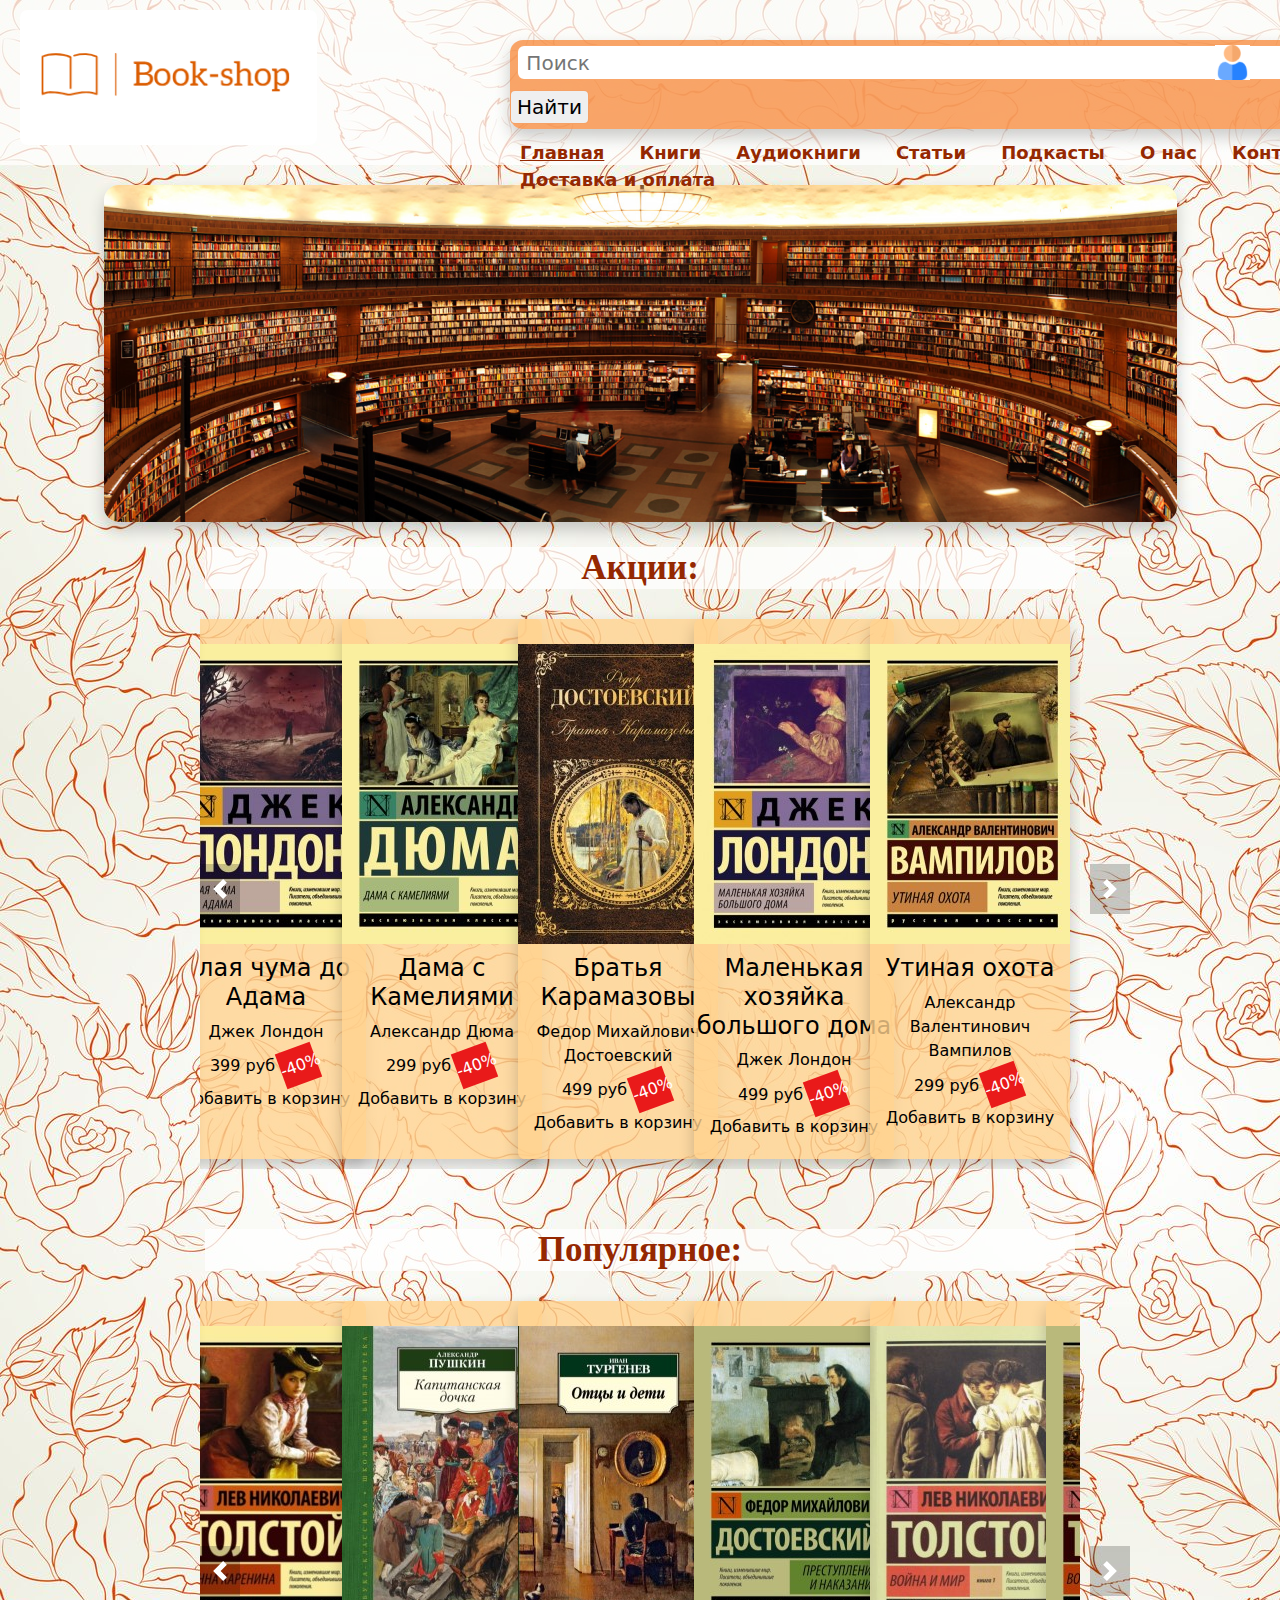
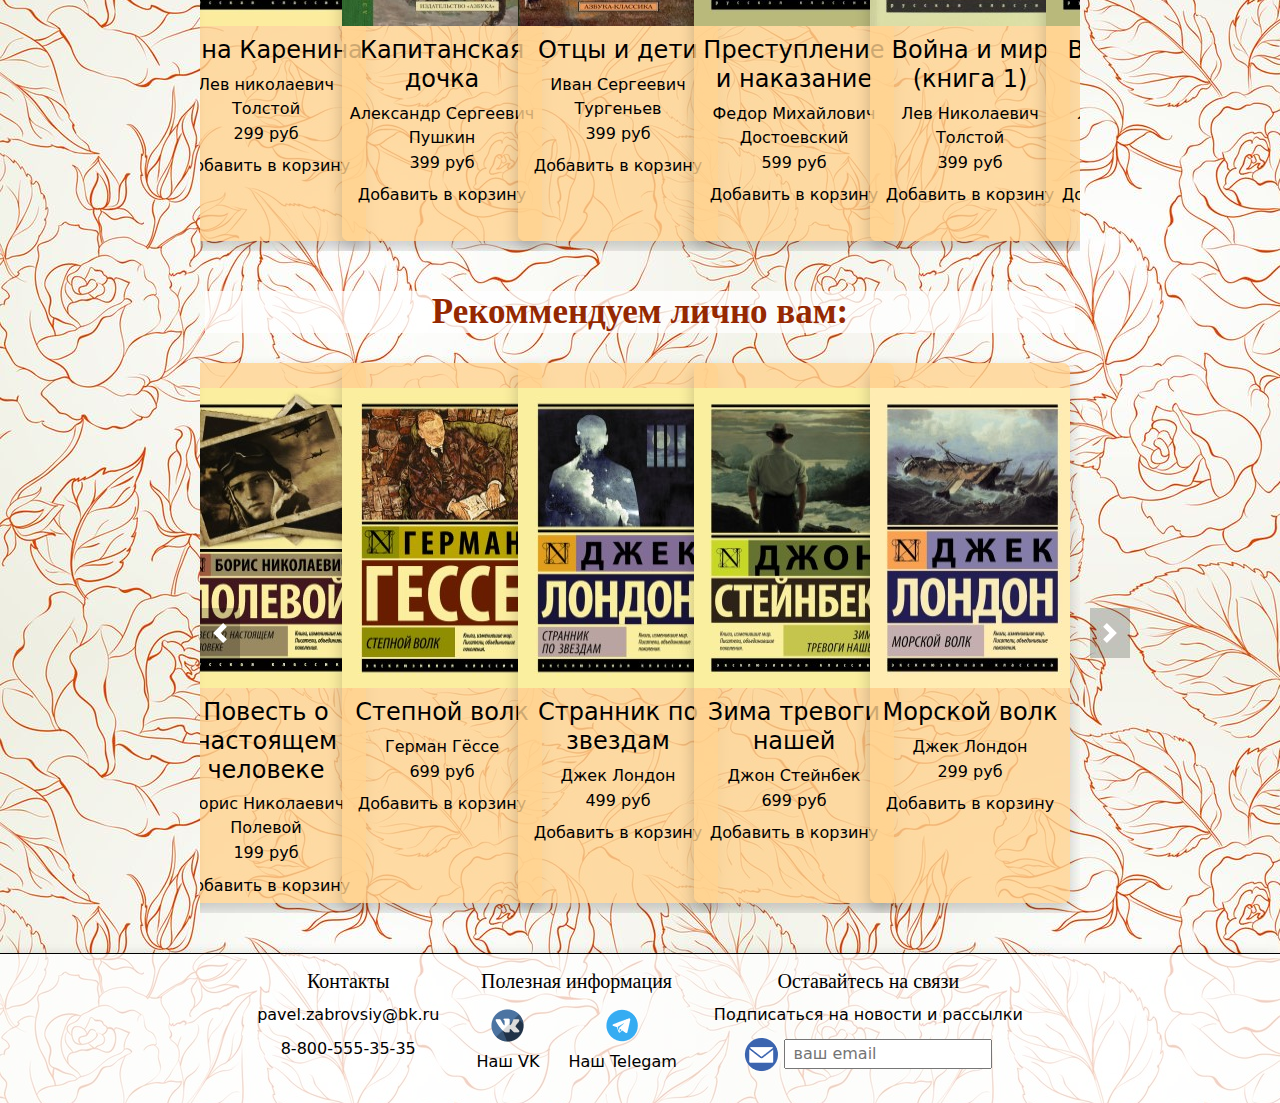
<file: Book-shop/index.html>
<!DOCTYPE html>
<html>
<head>
	<meta charset="utf-8">
	<title></title>
	<link rel="stylesheet" type="text/css" href="static/bootstrap/css/bootstrap.min.css">
	<link rel="stylesheet" type="text/css" href="static/ChiefSlider/chief-slider.min.css">
	<link rel="stylesheet" type="text/css" href="static/style.css">
	<script defer src="static/ChiefSlider/chief-slider.min.js"></script>
	<script src="static/js/dropdown.js"></script>
	<script>
		document.addEventListener('DOMContentLoaded', function() {
			var elms = document.querySelectorAll('.slider');
			for (var i = 0, len = elms.length; i < len; i++) {
				new ChiefSlider(elms[i]);
				}
			});
  	</script>
</head>
<body>
	<div class="header">
		<div class="site-logo">
			<div class="logo">
				<a href="#">
					<img src="static/img/logo.png" class="logo-img">
				</a>
			</div>
		</div>
		<div class="header-menu-list">
			<div class="menulist">
				<div class="search-module_">
					<span class="search">
						<form>
							<div class="search_wrapper">
								<input class="search_input" maxlength="150" placeholder=" Поиск" name="а">
								<button class="search_btn" type="submit">Найти</button>
							</div>
						</form>
					</span>
				</div>
			</div>
			<div class="add-menu">
				<a href="#" class="pr-links active">Главная</a>
				<a href="#" class="pr-links">Книги</a>
				<a href="#" class="pr-links">Аудиокниги</a>
				<a href="#" class="pr-links">Статьи</a>
				<a href="#" class="pr-links">Подкасты</a>
				<a href="about_us.html" class="pr-links">О нас</a>
				<a href="contact.html" class="pr-links">Контакты</a>
				<a href="#" class="pr-links">Доставка и оплата</a>
			</div>
		</div>
		<div class="user-full">
			<div class="basket">
				<a href="#" class="basket-link">
					<img src="static/img/basket.png" class="basket-img">
				</a>
			</div>
			<div class="user-info">
				<div class="dropdown">
					<button onclick="myFunction()" class="drop_btn"></button>
					<div id="myDropdown" class="dropdown-content">
						<a href="#">Профиль</a>
						<a href="#">Мои заказы</a>
						<a href="#">Ввести промокод</a>
						<a href="#">Программа лояльности</a>
						<a href="#">Библиотека</a>
						<a href="#">Стать автором</a>
					</div>
				</div>
			</div>

		</div>
	</div>
	<div class="content">
		<div class="advertising-middle">
			<img src="static/img/advertising/222.png">
		</div>
		<div class="stock-literature">
			<h3>Акции: </h3>
			<div class="slider">
				<div class="slider__container">
					<div class="slider__wrapper">
						<div class="slider__items">
							<div class="slider__item">
								<div class="block">
									<img src="static/img/books/sales/alaya.jpg">
									<h4>Алая чума до Адама</h4>
									<p>Джек Лондон</p>
									<h6>399 руб</h6>
									<span class="sale">-40%</span>
									<a href="#">Добавить в корзину</a>
								</div>
							</div>
							<div class="slider__item">
								<div class="block">
									<img src="static/img/books/sales/dama.jpg">
									<h4>Дама с Камелиями</h4>
									<p>Александр Дюма</p>
									<h6>299 руб</h6>
									<span class="sale">-40%</span>
									<a href="#">Добавить в корзину</a>
								</div>
							</div>
							<div class="slider__item">
					  			<div class="block">
									<img src="static/img/books/sales/brats.jpg">
									<h4>Братья Карамазовы</h4>
									<p>Федор Михайлович Достоевский</p>
									<h6>499 руб</h6>
									<span class="sale">-40%</span>
									<a href="#">Добавить в корзину</a>
								</div>
							</div>
							<div class="slider__item">
					  			<div class="block">
									<img src="static/img/books/sales/little.jpg">
									<h4>Маленькая хозяйка большого дома</h4>
									<p>Джек Лондон</p>
									<h6>499 руб</h6>
									<span class="sale">-40%</span>
									<a href="#">Добавить в корзину</a>
								</div>
							</div>
							<div class="slider__item">
					  			<div class="block">
									<img src="static/img/books/sales/ducks.jpg">
									<h4>Утиная охота</h4>
									<p>Александр Валентинович Вампилов</p>
									<h6>299 руб</h6>
									<span class="sale">-40%</span>
									<a href="#">Добавить в корзину</a>
								</div>
							</div>
							<div class="slider__item">
					  			<div class="block">
									<img src="static/img/books/sales/master.jpg">
									<h4>Мастер и Маргарита</h4>
									<p>Михаил Афанасьевич Булгаков</p>
									<h6>299 руб</h6>
									<span class="sale">-40%</span>
									<a href="#">Добавить в корзину</a>
								</div>
							</div>
						</div>
					</div>
				</div>
				<a href="#" class="slider__control" data-slide="prev"></a>
				<a href="#" class="slider__control" data-slide="next"></a>
			</div>
		</div>
		<div class="popular-literature">
			<h3>Популярное: </h3>
			<div class="slider">
	  			<div class="slider__container">
					<div class="slider__wrapper">
						<div class="slider__items">
							<div class="slider__item">
								<div class="block">
									<img src="static/img/books/anna.jpg">
									<h4>Анна Каренина</h4>
									<p>Лев николаевич Толстой</p>
									<h6>299 руб</h6>
									<a href="#">Добавить в корзину</a>
								</div>
							</div>
							<div class="slider__item">
								<div class="block">
									<img src="static/img/books/kap.jpg">
									<h4>Капитанская дочка</h4>
									<p>Александр Сергеевич Пушкин</p>
									<h6>399 руб</h6>
									<a href="#">Добавить в корзину</a>
								</div>
							</div>
							<div class="slider__item">
								<div class="block">
									<img src="static/img/books/otsi.jpg">
									<h4>Отцы и дети</h4>
									<p>Иван Сергеевич Тургеньев</p>
									<h6>399 руб</h6>
									<a href="#">Добавить в корзину</a>
								</div>
							</div>
							<div class="slider__item">
								<div class="block">
									<img src="static/img/books/prestupleniye.jpg">
									<h4>Преступление и наказание</h4>
									<p>Федор Михайлович Достоевский</p>
									<h6>599 руб</h6>
									<a href="#">Добавить в корзину</a>
								</div>
							</div>
							<div class="slider__item">
								<div class="block">
									<img src="static/img/books/war1.jpg">
									<h4>Война и мир (книга 1)</h4>
									<p>Лев Николаевич Толстой</p>
									<h6>399 руб</h6>
									<a href="#">Добавить в корзину</a>
								</div>
							</div>
							<div class="slider__item">
								<div class="block">
									<img src="static/img/books/war2.jpg">
									<h4>Война и мир (книга 2)</h4>
									<p>Лев Николаевич Толстой</p>
									<h6>399 руб</h6>
									<a href="#">Добавить в корзину</a>
								</div>
							</div>
							<div class="slider__item">
								<div class="block">
									<img src="static/img/books/dushi.jpg">
									<h4>Мертвые души</h4>
									<p>Николай Васильевич Гоголь</p>
									<h6>499 руб</h6>
									<a href="#">Добавить в корзину</a>
								</div>
							</div>
							<div class="slider__item">
								<div class="block">
									<img src="static/img/books/liza.jpg">
									<h4>Бедная Лиза</h4>
									<p>Николай Михайлович Карамзин</p>
									<h6>199 руб</h6>
									<a href="#">Добавить в корзину</a>
								</div>
							</div>
							<div class="slider__item">
								<div class="block">
									<img src="static/img/books/melochi.jpg">
									<h4>Мелочи жизни</h4>
									<p>Михаил Евграфович Салтыков-Щедрин</p>
									<h6>299 руб</h6>
									<a href="#">Добавить в корзину</a>
								</div>
							</div>
							<div class="slider__item">
								<div class="block">
									<img src="static/img/books/mumu.jpg">
									<h4>Муму</h4>
									<p>Иван Сергеевич Тургеньев</p>
									<h6>399 руб</h6>
									<a href="#">Добавить в корзину</a>
								</div>
							</div>
						</div>
					</div>
				</div>
				<a href="#" class="slider__control" data-slide="prev"></a>
				<a href="#" class="slider__control" data-slide="next"></a>
			</div>
		</div>
		<div class="recommendation">
			<h3>Рекоммендуем лично вам: </h3>
			<div class="slider">
				<div class="slider__container">
					<div class="slider__wrapper">
						<div class="slider__items">
							<div class="slider__item">
								<div class="block">
									<img src="static/img/books/choice/povest.jpg">
									<h4>Повесть о настоящем человеке</h4>
									<p>Борис Николаевич Полевой</p>
									<h6>199 руб</h6>
									<a href="#">Добавить в корзину</a>
								</div>
							</div>
							<div class="slider__item">
								<div class="block">
									<img src="static/img/books/choice/stepnoy.jpg">
									<h4>Степной волк</h4>
									<p>Герман Гёссе</p>
									<h6>699 руб</h6>
									<a href="#">Добавить в корзину</a>
								</div>
							</div>
							<div class="slider__item">
								<div class="block">
									<img src="static/img/books/choice/strannik.jpg">
									<h4>Странник по звездам</h4>
									<p>Джек Лондон</p>
									<h6>499 руб</h6>
									<a href="#">Добавить в корзину</a>
								</div>
							</div>
							<div class="slider__item">
								<div class="block">
									<img src="static/img/books/choice/winter.jpg">
									<h4>Зима тревоги нашей</h4>
									<p>Джон Стейнбек</p>
									<h6>699 руб</h6>
									<a href="#">Добавить в корзину</a>
								</div>
							</div>
							<div class="slider__item">
								<div class="block">
									<img src="static/img/books/choice/wolk.jpg">
									<h4>Морской волк</h4>
									<p>Джек Лондон</p>
									<h6>299 руб</h6>
									<a href="#">Добавить в корзину</a>
								</div>
							</div>
							<div class="slider__item">
								<div class="block">
									<img src="static/img/books/choice/braslet.jpg">
									<h4>Гранатовый браслет</h4>
									<h6>99 руб</h6>
									<p>Александр Иванович Куприн</p>
									<a href="#">Добавить в корзину</a>
								</div>
							</div>
						</div>
					</div>
				</div>
				<!-- Кнопки для перехода к предыдущему и следующему слайду -->
				<a href="#" class="slider__control" data-slide="prev"></a>
				<a href="#" class="slider__control" data-slide="next"></a>
			</div>
		</div>
	</div>
	<div class="footer">
		<div class="footer-wrapper">
			 <div class="text-footer">
				<h3>Контакты</h3>
				<p>pavel.zabrovsiy@bk.ru</p>
				<p>8-800-555-35-35</p>
			</div>
			<div class="text-footer">
				<h3>Полезная информация</h3>
				<div class="social-link">
					<a href="#" class="s-link">
						<img src="static/img/social-logo/vk.png">
						<p>Наш VK</p>
					</a>
				</div>
				<div class="social-link">
					<a href="#" class="s-link">
						<img src="static/img/social-logo/telegram.png">
						<p> Наш Telegam</p>
					</a>
				</div>
			</div>
			<div class="text-footer">
				<h3>Оставайтесь на связи</h3>
				<p>Подписаться на новости и рассылки</p>
				<form class="mail-form">
					<img src="static/img/social-logo/mail.png">
					<input type="email" name="email" placeholder=" ваш email">
					<a href="#"><i class="em" aria-hidden="true"></i></a>
				</form>
			</div>
		</div>
	</div>
</body>
</html>
</file>
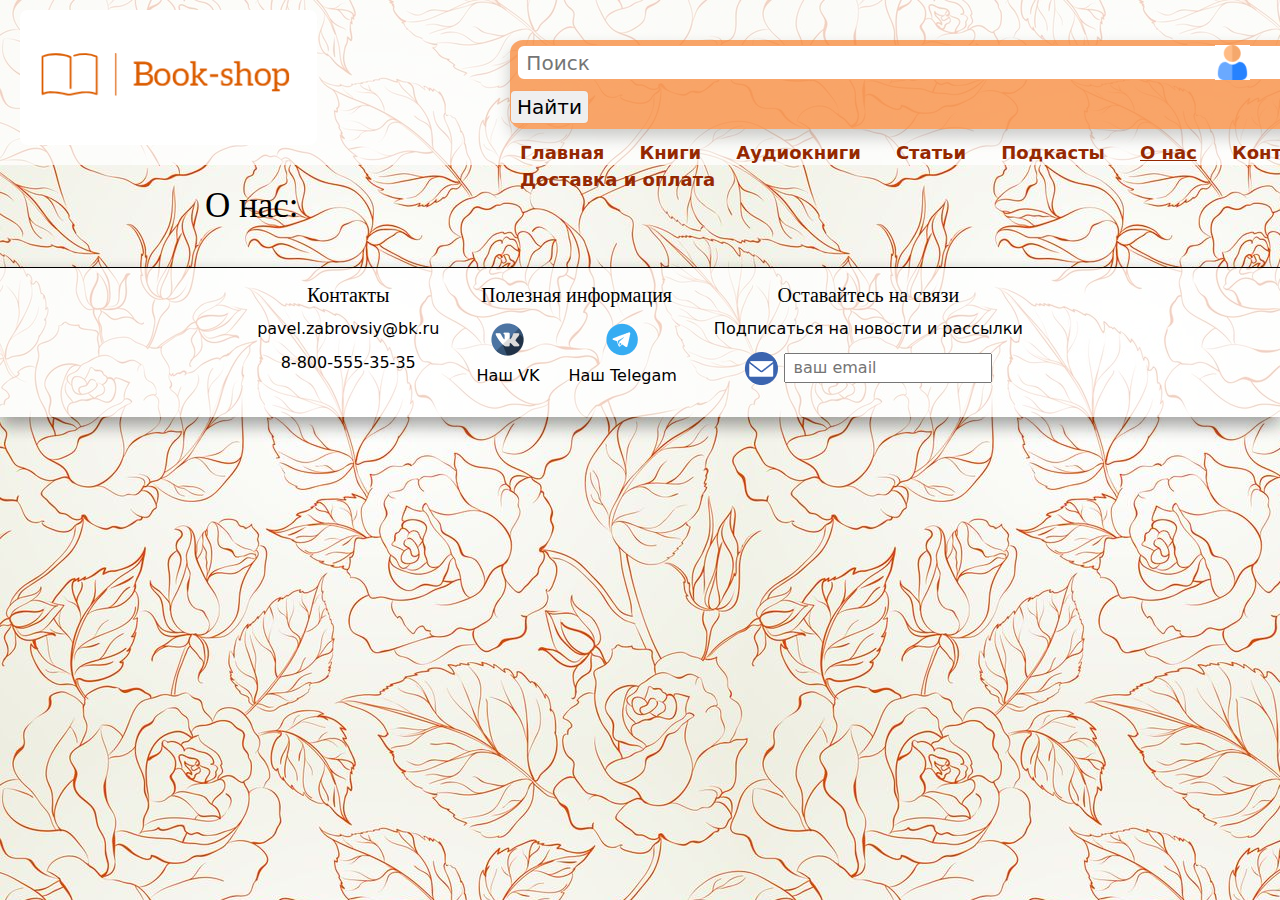
<file: Book-shop/about_us.html>
<!DOCTYPE html>
<html>
<head>
	<meta charset="utf-8">
	<title></title>
	<link rel="stylesheet" type="text/css" href="static/bootstrap/css/bootstrap.min.css">
	<link rel="stylesheet" type="text/css" href="static/style.css">
	<script src="static/js/dropdown.js"></script>
</head>
<body>
    <div class="header">
		<div class="site-logo">
			<div class="logo">
				<a href="#">
					<img src="static/img/logo.png" class="logo-img">
				</a>
			</div>
		</div>
		<div class="header-menu-list">
			<div class="menulist">
				<div class="search-module_">
					<span class="search">
						<form>
							<div class="search_wrapper">
								<input class="search_input" maxlength="150" placeholder=" Поиск" name="а">
								<button class="search_btn" type="submit">Найти</button>
							</div>
						</form>
					</span>
				</div>
			</div>
			<div class="add-menu">
				<a href="index.html" class="pr-links">Главная</a>
				<a href="#" class="pr-links">Книги</a>
				<a href="#" class="pr-links">Аудиокниги</a>
				<a href="#" class="pr-links">Статьи</a>
				<a href="#" class="pr-links">Подкасты</a>
				<a href="#" class="pr-links active">О нас</a>
				<a href="contact.html" class="pr-links">Контакты</a>
				<a href="#" class="pr-links">Доставка и оплата</a>
			</div>
		</div>
		<div class="user-full">
			<div class="basket">
				<a href="#" class="basket-link">
					<img src="static/img/basket.png" class="basket-img">
				</a>
			</div>
			<div class="user-info">
				<div class="dropdown">
					<button onclick="myFunction()" class="drop_btn"></button>
					<div id="myDropdown" class="dropdown-content">
						<a href="#">Профиль</a>
						<a href="#">Мои заказы</a>
						<a href="#">Ввести промокод</a>
						<a href="#">Программа лояльности</a>
						<a href="#">Библиотека</a>
						<a href="#">Стать автором</a>
					</div>
				</div>
			</div>
		</div>
	</div>
	<div class="content">
		<div class="info">
			<h3>О нас: </h3>
				<div class="">

				</div>
				<div class="">

				</div>
				<div class="">

				</div>
		</div>
	</div>
	<div class="footer">
		<div class="footer-wrapper">
			 <div class="text-footer">
				<h3>Контакты</h3>
				<p>pavel.zabrovsiy@bk.ru</p>
				<p>8-800-555-35-35</p>
			</div>
			<div class="text-footer">
				<h3>Полезная информация</h3>
				<div class="social-link">
					<a href="#" class="s-link">
						<img src="static/img/social-logo/vk.png">
						<p>Наш VK</p>
					</a>
				</div>
				<div class="social-link">
					<a href="#" class="s-link">
						<img src="static/img/social-logo/telegram.png">
						<p> Наш Telegam</p>
					</a>
				</div>
			</div>
			<div class="text-footer">
				<h3>Оставайтесь на связи</h3>
				<p>Подписаться на новости и рассылки</p>
				<form class="mail-form">
					<img src="static/img/social-logo/mail.png">
					<input type="email" name="email" placeholder=" ваш email">
					<a href="#"><i class="em" aria-hidden="true"></i></a>
				</form>
			</div>
		</div>
	</div>

</body>
</file>
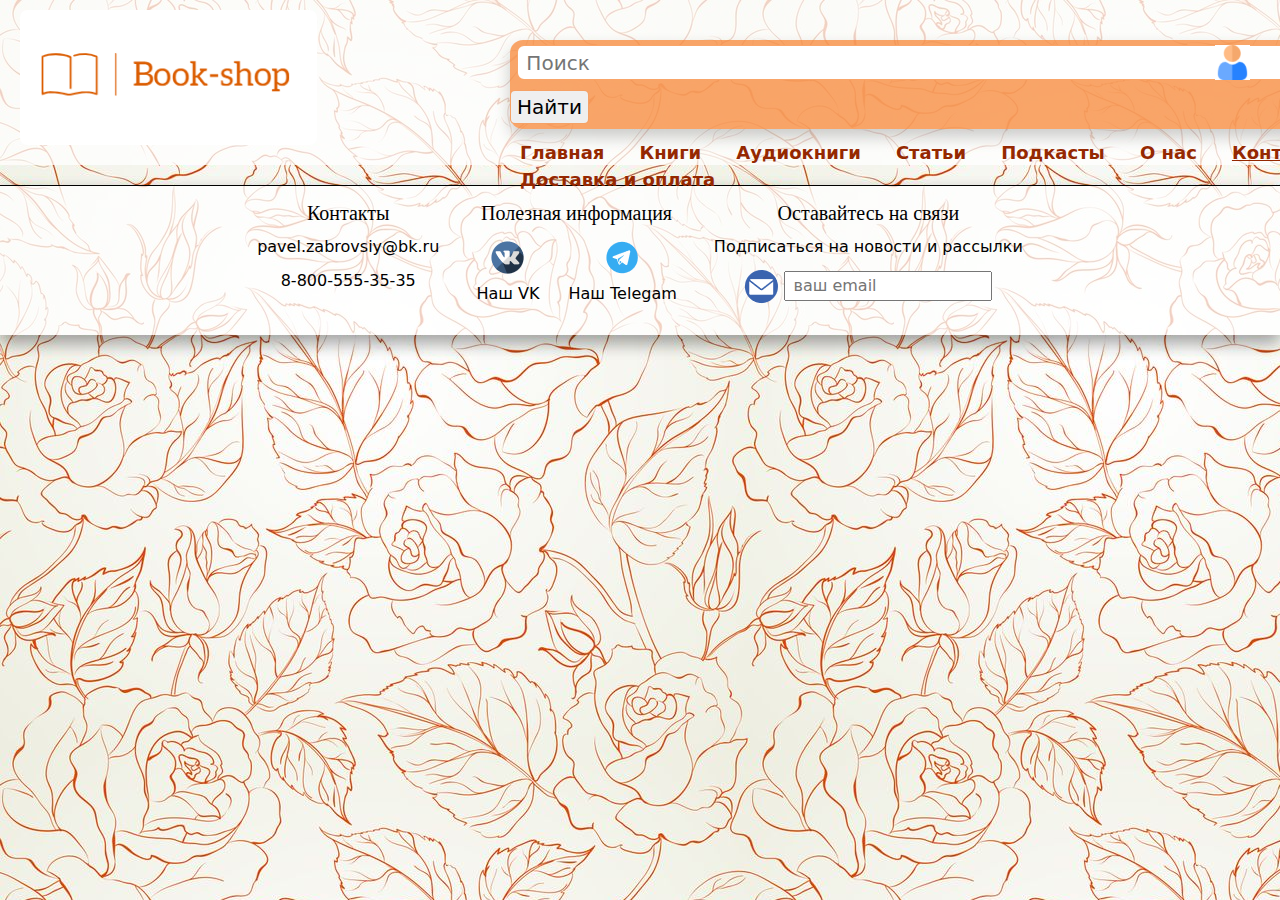
<file: Book-shop/contact.html>
<!DOCTYPE html>
<html>
<head>
	<meta charset="utf-8">
	<title></title>
	<link rel="stylesheet" type="text/css" href="static/bootstrap/css/bootstrap.min.css">
	<link rel="stylesheet" type="text/css" href="static/style.css">
	<script src="static/js/dropdown.js"></script>
</head>
<body>
    <div class="header">
		<div class="site-logo">
			<div class="logo">
				<a href="#">
					<img src="static/img/logo.png" class="logo-img">
				</a>
			</div>
		</div>
		<div class="header-menu-list">
			<div class="menulist">
				<div class="search-module_">
					<span class="search">
						<form>
							<div class="search_wrapper">
								<input class="search_input" maxlength="150" placeholder=" Поиск" name="а">
								<button class="search_btn" type="submit">Найти</button>
							</div>
						</form>
					</span>
				</div>
			</div>
			<div class="add-menu">
				<a href="index.html" class="pr-links">Главная</a>
				<a href="#" class="pr-links">Книги</a>
				<a href="#" class="pr-links">Аудиокниги</a>
				<a href="#" class="pr-links">Статьи</a>
				<a href="#" class="pr-links">Подкасты</a>
				<a href="about_us.html" class="pr-links">О нас</a>
				<a href="#" class="pr-links active">Контакты</a>
				<a href="#" class="pr-links">Доставка и оплата</a>
			</div>
		</div>
		<div class="user-full">
			<div class="basket">
				<a href="#" class="basket-link">
					<img src="static/img/basket.png" class="basket-img">
				</a>
			</div>
			<div class="user-info">
				<div class="dropdown">
					<button onclick="myFunction()" class="drop_btn"></button>
					<div id="myDropdown" class="dropdown-content">
						<a href="#">Профиль</a>
						<a href="#">Мои заказы</a>
						<a href="#">Ввести промокод</a>
						<a href="#">Программа лояльности</a>
						<a href="#">Библиотека</a>
						<a href="#">Стать автором</a>
					</div>
				</div>
			</div>
		</div>
	</div>
	<div class="content">


	</div>
	<div class="footer">
		<div class="footer-wrapper">
			 <div class="text-footer">
				<h3>Контакты</h3>
				<p>pavel.zabrovsiy@bk.ru</p>
				<p>8-800-555-35-35</p>
			</div>
			<div class="text-footer">
				<h3>Полезная информация</h3>
				<div class="social-link">
					<a href="#" class="s-link">
						<img src="static/img/social-logo/vk.png">
						<p>Наш VK</p>
					</a>
				</div>
				<div class="social-link">
					<a href="#" class="s-link">
						<img src="static/img/social-logo/telegram.png">
						<p> Наш Telegam</p>
					</a>
				</div>
			</div>
			<div class="text-footer">
				<h3>Оставайтесь на связи</h3>
				<p>Подписаться на новости и рассылки</p>
				<form class="mail-form">
					<img src="static/img/social-logo/mail.png">
					<input type="email" name="email" placeholder=" ваш email">
					<a href="#"><i class="em" aria-hidden="true"></i></a>
				</form>
			</div>
		</div>
	</div>
</body>
</file>
<file: Book-shop/static/style.css>
body {
	font: 'Montserrat', serif;
	position: relative;
	background-image: url('img/fon.png');
	color: black;
}

h3{
    font-family: Luminari fantasy;
    font-size: 35px;
}

input {
    outline: 0;
    outline-offset: 0;
}

.header {
    width: 100%;
    height: 165px;
    margin-bottom: 20px;
    background-color: #ffffffbf;
}

.site-logo {
    display: inline-block;
    position: absolute;
    top: 0;
}

.logo{
	margin-left: 20px;
}

.logo img {
    margin-top: 10px;
    border-radius: 7px;
}

.logo .a {
	width: 100%;
	height: 100%;
}

.header-menu-list {
    position: absolute;
	padding: 20px 40px;
	display: inline-block;
	overflow: hidden;
	margin-left: 450px;
}

.menulist {
	width: 100%;
	display: inline-block;
}

.search-module_ {
	display: inline-block;
	margin-top: 20px;
	margin-right: 20px;
	margin-left: 20px;
	margin-bottom: 10px;
	vertical-align: middle;
}

.search_wrapper {
    background-color: #f7802bb5;
    border-radius: 13px;
    box-shadow: 0px 8px 16px 0px rgba(0,0,0,0.2);
}

.search_input {
    width: 850px;
    height: 35px;
    margin-top: 5px;
    margin-bottom: 5px;
    margin-left: 7px;
    border-radius: 7px;
    border: 1px solid;
    border-color: #f7802bb5;
    font-size: 20px;
}

.search_input:focus {
    border: 1px solid;
}

.search_btn {
    font-size: 20px;
    margin-top: 5px;
    margin-bottom: 5px;
    margin-right: 7px;
    border-radius: 5px;
    border: 1px solid;
    border-color: #f7802bb5;
}

.add-menu {
    margin-left: 30px;
}

.add-menu .active {
    text-decoration: underline;
}

.pr-links{
    font-size: 18px;
    margin-right: 5px;
    color: #952801;
    text-decoration: none;
    font-weight: bold;
    margin-right: 30px;
}

.pr-links:hover{
    color: #c79a1b;
}

.user-full{
    display: inline-block;
    vertical-align: top;
    float: right;
    padding-top: 25px;
    padding-right: 15px;
    padding-bottom: 35px;
}

.drop_btn {
    background-image: url('img/user.png');
    background-color: white;
    vertical-align: top;
    padding: 16px;
    font-size: 16px;
    width: 35px;
    height: 35px;
    border: none;
}


.dropdown {
    float: right;
    position: relative;
    display: inline-block;
    margin-bottom: 20px;
    margin-right:5px;
}

.dropdown-content {
    border-radius: 5px;
    display: none;
    position: absolute;
    background-color: white;
    margin-top: 10px;
    min-width: 30px;
    overflow: auto;
    box-shadow: 0px 8px 16px 0px rgba(0,0,0,0.2);
    z-index: 1;
    right: 0
}

.dropdown-content a {
    color: #952801;
    padding: 12px 16px;
    text-decoration: none;
    display: block;
    text-align: center;
}

.dropdown a:hover {
    background-color: #ddd;
}

.show {
    display: block;
}

.basket {
    vertical-align: top;
    margin-top: 20px;
	margin-bottom: 20px;
	margin-right: 10px;
	display: inline-block;
}

.user-info {
    height: 35px;
    width: 35px;
	margin-top: 20px;
	margin-right: 10px;
	margin-bottom: 20px;
	display: inline-block;
}

.advertising-middle{
    margin-bottom:25px;
}

.advertising-middle img {
    box-shadow: 0px 8px 16px 0px rgba(0,0,0,0.2);
}

.filter {
    width: 250px;
    margin-left: 30px;
    height: 100%;
    margin-bottom: 10px;
}

.content {
    margin-top: 10px;
    margin-bottom: 10px;
}

.footer {
    text-align: center;
    margin-top: 10px;
    height: 150px;
    box-shadow: 0px 8px 16px 0px rgba(0,0,0,0.2);
    background-color: #ffffffbf;
}

.footer-wrapper {
    height: 150px;
    text-align: center;
    padding-left: 136px;
    padding-right: 136px;
    color: black;
    border-top: solid 1px;
    margin-bottom: 5px;
    box-shadow: 0px 8px 16px 0px rgba(0,0,0,0.2);

}

.text-footer {
    vertical-align: center;
    display: inline-block;
    margin: 5px;
    vertical-align: top;

}

.text-footer p {
    margin: 10px;
}

.text-footer h3 {
    font-size: 20px;
    margin: 10px;
    text-decoration: none;
}

.social-link {
     display: inline-block;
     margin: 5px;
}

.social-link p {
    margin: 7px;
    color: black;
}

.s-link {
    text-decoration: none;
}

.mail-form {
    margin: 5px;
}

.popular-literature {
    padding-left: 200px;
    padding-right: 200px;
    margin-bottom: 40px;
}

.popular-literature h3 {
    margin: 5px;
    margin-bottom: 20px;
    background-color: #ffffffbf;
    color: #952801;
    font-weight: bold;
    text-align: center;
}

.block {
    display: inline-block;
    background-color: #ffd28ecc;
    border-radius: 7px;
    width: 220px;
    vertical-align: top;
    text-align: center;
    margin: 10px;
    box-shadow: 0px 8px 16px 0px rgba(0,0,0,0.2);
    height: 540px;
}

.block img{
    vertical-align:top;
    margin-top: 25px;

}

.block h4 {
    margin-top: 10px;
}

.block a {
    color: black;
    size: 16px;
    text-decoration: none;
    display: block;
    margin-top: 3px;
}

.block p {
    margin-bottom: 3px;
}

.block h6{
    position: relative;
	display: inline-block;
	vertical-align: bottom;
}

.sale {
    position: relative;
	display: inline-block;
	background: #e91a1a;
	margin-right: 5px;
	color: white;
	height: 37px;
	width: 37px;
	text-align: center;
	vertical-align: middle;
	line-height: 37px;
	transform: rotate(-20deg);
	animation: beat 1s ease infinite alternate;
}

@keyframes beat {
	from {	transform: rotate(-20deg) scale(1); }
	to {	transform: rotate(-20deg) scale(1.1); }
}


.advertising {
    display: inline-block;
}

.stock-literature {
    padding-left: 200px;
    padding-right: 200px;
    margin-bottom: 60px;
}

.stock-literature h3 {
    margin: 5px;
    margin-bottom: 20px;
    font-family: Luminari fantasy;
    background-color: #ffffffbf;
    color: #952801;
    font-weight: bold;
    text-align: center;
}

.recommendation {
    padding-left: 200px;
    padding-right: 200px;
    margin-bottom: 40px;
}

.recommendation h3 {
    margin: 5px;
    margin-bottom: 20px;
    background-color: #ffffffbf;
    color: #952801;
    font-weight: bold;
    text-align: center;
}

.advertising-middle img {
    display: block;
    margin-left: auto;
    margin-right: auto;
    border-radius: 15px;
}

.info {
    padding-left: 200px;
    padding-right: 200px;
    margin-bottom: 40px;
}

.info h3 {
    margin: 5px;
    margin-bottom: 20px;
}

.slider__wrapper {
      overflow: hidden;
    }

.slider__item {
    display: flex;
    justify-content: flex-end;
    align-items: flex-start;
    flex: 0 0 20%;
    max-width: 20%;
}

.slider__control[data-slide=next]{
    right: -50px;
}

.slider__control[data-slide=prev]{
    left: 0;
}
</file>
<file: Book-shop/static/ChiefSlider/chief-slider.min.css>
/*!
* chiefSlider
*   site: https://itchief.ru/javascript/slider
*   github: https://github.com/itchief/ui-components
*
* Copyright 2018-2021 Alexander Maltsev
* Licensed under MIT (https://github.com/itchief/ui-components/blob/master/LICENSE)
*/.slider{position:relative}.slider__container{overflow:hidden}.slider__items{display:flex;transition:transform .5s ease}.slider_disable-transition{transition:none}.slider__item{flex:0 0 100%;max-width:100%;user-select:none}.slider__control{position:absolute;top:50%;display:flex;align-items:center;justify-content:center;width:40px;color:#fff;text-align:center;height:50px;transform:translateY(-50%);background:rgba(0,0,0,.2)}.slider__control_hide{display:none}.slider__control[data-slide=prev]{left:0}.slider__control[data-slide=next]{right:0}.slider__control:focus,.slider__control:hover{color:#fff;text-decoration:none;outline:0;background:rgba(0,0,0,.3)}.slider__control::before{content:'';display:inline-block;width:20px;height:20px;background:transparent no-repeat center center;background-size:100% 100%}.slider__control[data-slide=prev]::before{background-image:url("data:image/svg+xml;charset=utf8,%3Csvg xmlns='http://www.w3.org/2000/svg' fill='%23fff' viewBox='0 0 8 8'%3E%3Cpath d='M5.25 0l-4 4 4 4 1.5-1.5-2.5-2.5 2.5-2.5-1.5-1.5z'/%3E%3C/svg%3E")}.slider__control[data-slide=next]::before{background-image:url("data:image/svg+xml;charset=utf8,%3Csvg xmlns='http://www.w3.org/2000/svg' fill='%23fff' viewBox='0 0 8 8'%3E%3Cpath d='M2.75 0l-1.5 1.5 2.5 2.5-2.5 2.5 1.5 1.5 4-4-4-4z'/%3E%3C/svg%3E")}.slider__indicators{position:absolute;right:0;bottom:0;left:0;z-index:15;display:flex;justify-content:center;padding-left:0;margin-right:15%;margin-left:15%;list-style:none;margin-top:0;margin-bottom:0}.slider__indicators li{box-sizing:content-box;flex:0 1 auto;width:30px;height:5px;margin-right:3px;margin-left:3px;text-indent:-999px;cursor:pointer;background-color:rgba(255,255,255,.5);background-clip:padding-box;border-top:15px solid transparent;border-bottom:15px solid transparent}.slider__indicators li.active{background-color:rgba(255,255,255,.9)}
</file>
